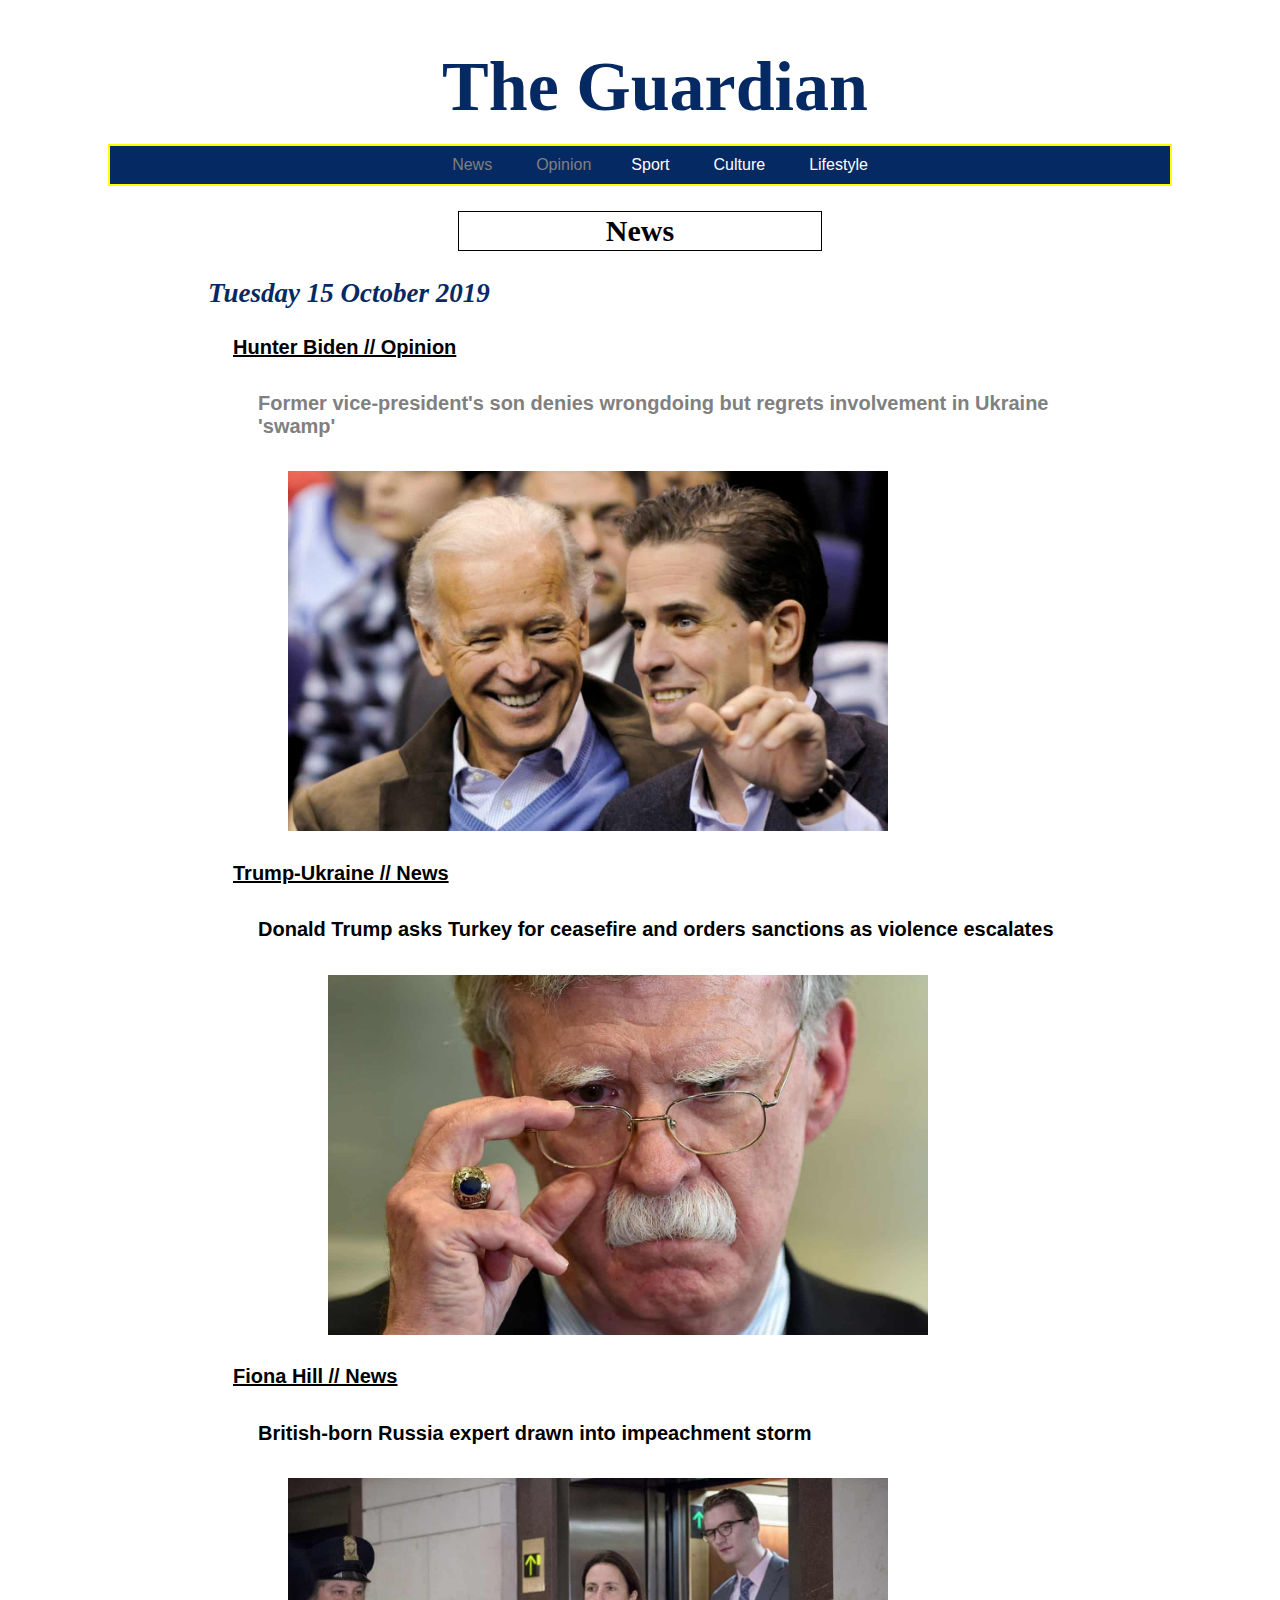
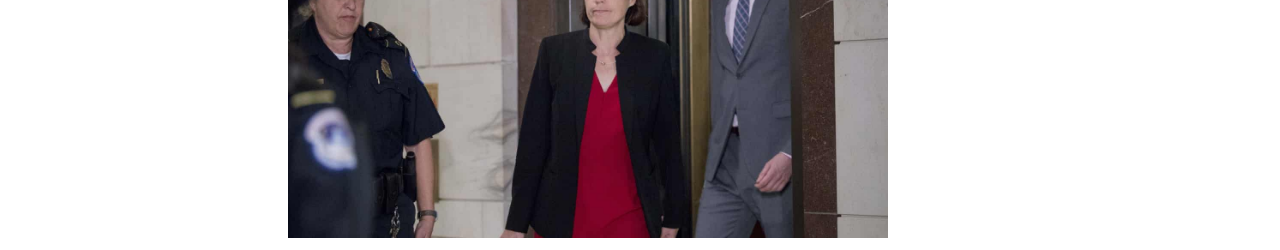
<file: index.html>
<!doctype html>
<html>
  <head>
    <title>The Guardian</title>
      <link rel="stylesheet" type="text/css" href="style.css">
  </head>
  <body>
    <header>
        <a href="index.html">
          <h1>The Guardian</h1>
        </a>

    <div class="navbar">
      <ul>
        <li><a href="index.html">News</a></li>
        <li><a href="opinion.html">Opinion</a>
        <li>Sport</li>
        <li>Culture</li>
        <li>Lifestyle</li>
      </ul>
    </div>
  </header>

    <div class="news" >
    <h2> News </h2>
    <h3> Tuesday 15 October 2019 </h3>
    </div>
      <div class="firstnews">
        <h4> Hunter Biden // Opinion </h4>
        <h5> <a href="article.html"> Former vice-president's son denies wrongdoing but regrets involvement in Ukraine 'swamp'</a></h5>
        <img class ="homeslides" src="HunterBiden.jpg">
      </div>

      <div class="secondnews">
        <h4> Trump-Ukraine // News </h4>
        <h5> Donald Trump asks Turkey for ceasefire and orders sanctions as violence escalates</h5>
        <figure>
        <img src="Trump-Ukraine.jpg">


      </div>

      <div class="thirdnews">
        <h4>Fiona Hill // News </h4>
        <h5> British-born Russia expert drawn into impeachment storm</h5>
        <img class ="homeslides" src="FionaHill.jpg">
      </div>

  </body>
</html>
</file>
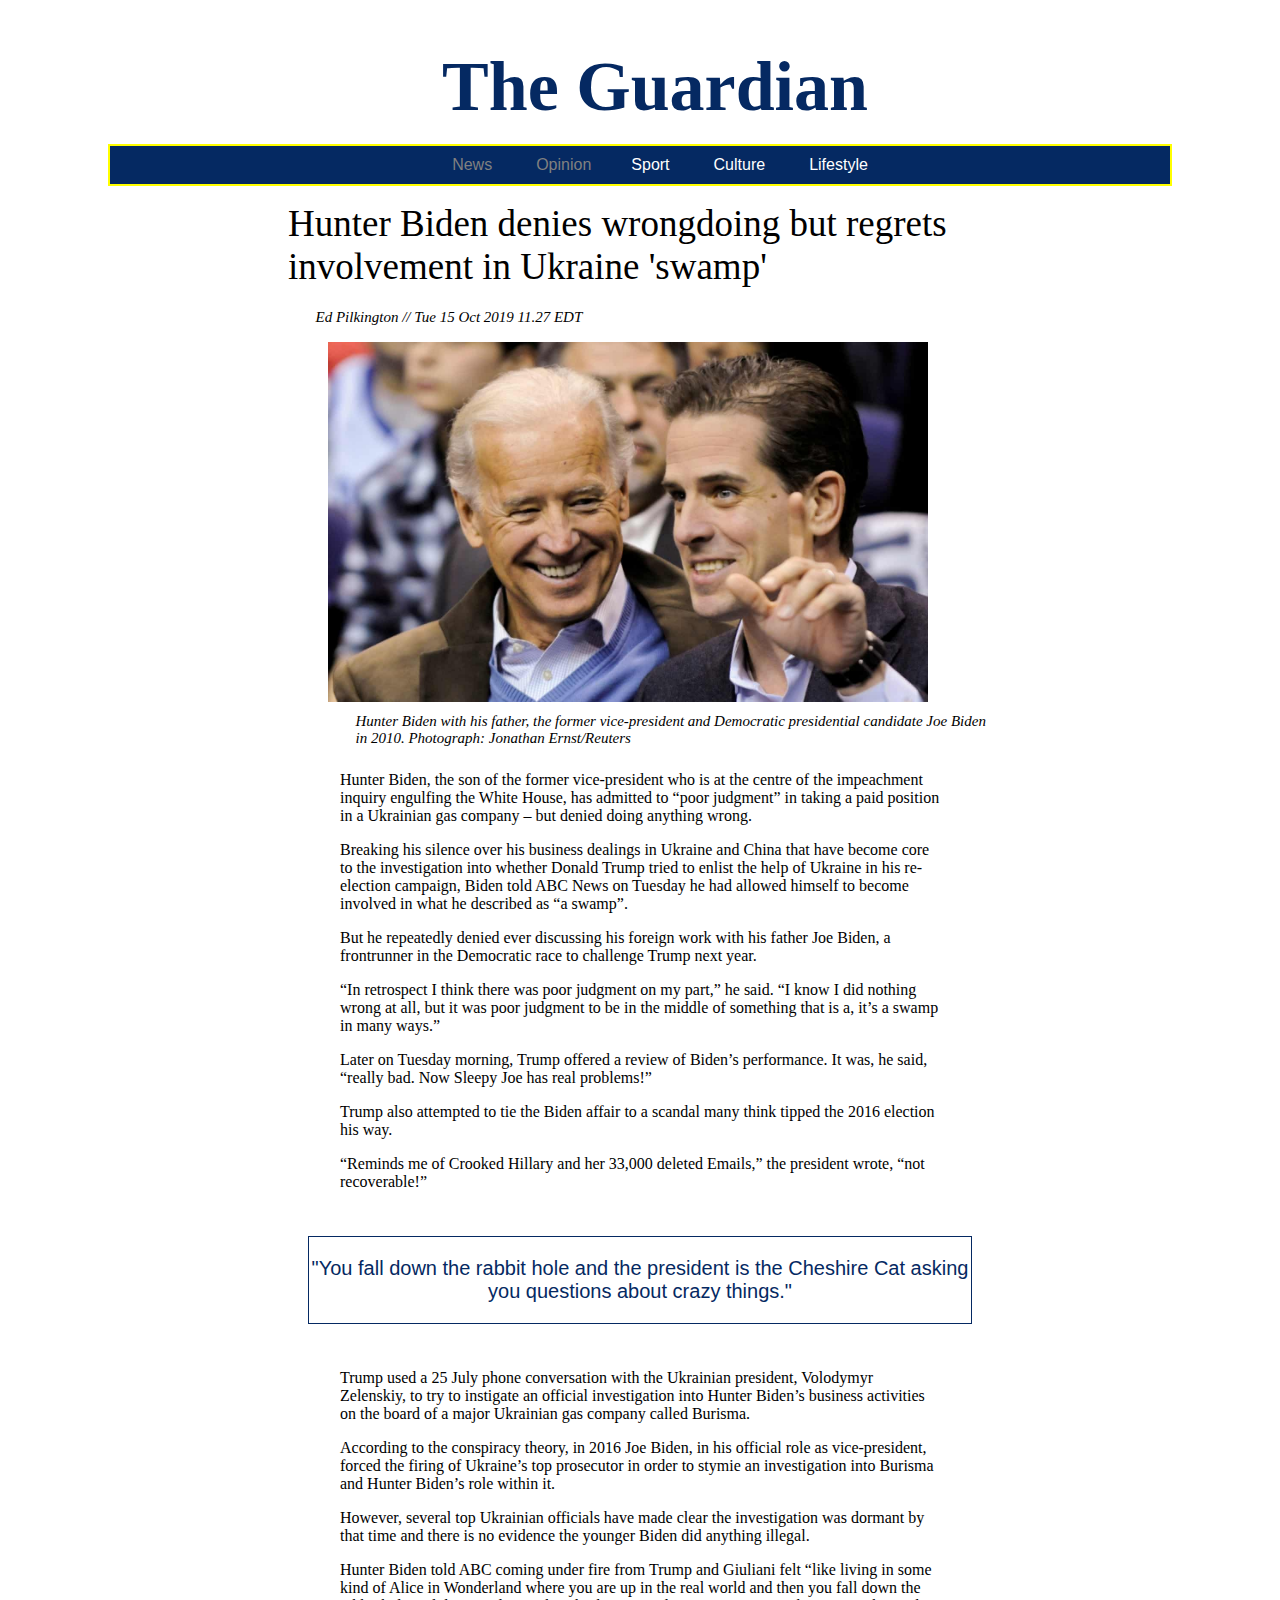
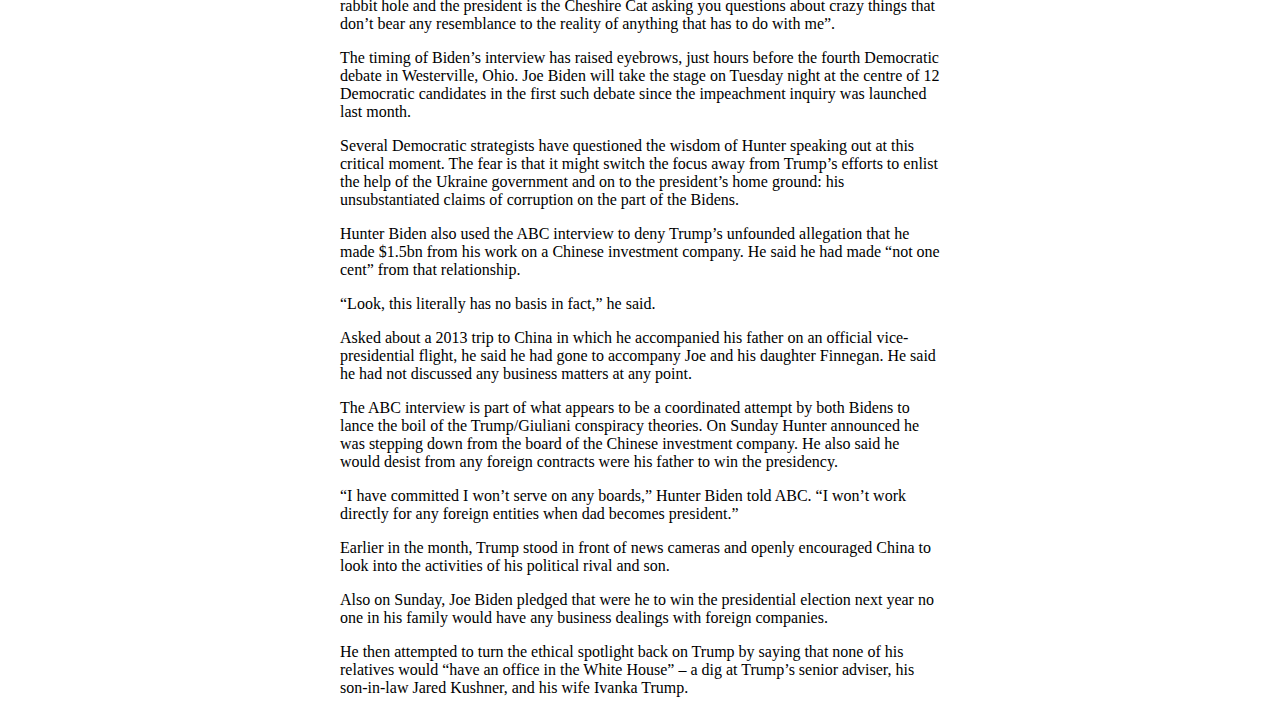
<file: article.html>
<!doctype html>
<html>
  <head>
    <title>The Guardian</title>
      <link rel="stylesheet" type="text/css" href="style.css">
  </head>
  <body>
    <div class=main>
      <a href="index.html">
        <h1>The Guardian</h1>
      </a>
    </div class=main>
    <div class="navbar">
      <ul>
        <li><a href="index.html">News</a></li>
        <li><a href="opinion.html">Opinion</a>
        <li>Sport</li>
        <li>Culture</li>
        <li>Lifestyle</li>
      </ul>
    </div>

    <div class="headline"> Hunter Biden denies wrongdoing but regrets involvement in Ukraine 'swamp' </div>

    <byline> Ed Pilkington // Tue 15 Oct 2019 11.27 EDT </byline>

      <figure>
      <img class ="homeslides" src="HunterBiden.jpg">
      <figcaption>Hunter Biden with his father, the former vice-president and Democratic presidential candidate Joe Biden in 2010. Photograph: Jonathan Ernst/Reuters</figcaption>
    </figure>

        <p> Hunter Biden, the son of the former vice-president who is at the centre of the impeachment inquiry engulfing the White House, has admitted to “poor judgment” in taking a paid position in a Ukrainian gas company – but denied doing anything wrong.</p>

        <p>Breaking his silence over his business dealings in Ukraine and China that have become core to the investigation into whether Donald Trump tried to enlist the help of Ukraine in his re-election campaign, Biden told ABC News on Tuesday he had allowed himself to become involved in what he described as “a swamp”. </p>

        <p>But he repeatedly denied ever discussing his foreign work with his father Joe Biden, a frontrunner in the Democratic race to challenge Trump next year. </p>

        <p>“In retrospect I think there was poor judgment on my part,” he said. “I know I did nothing wrong at all, but it was poor judgment to be in the middle of something that is a, it’s a swamp in many ways.” </p>

        <p>Later on Tuesday morning, Trump offered a review of Biden’s performance. It was, he said, “really bad. Now Sleepy Joe has real problems!” </p>

        <p>Trump also attempted to tie the Biden affair to a scandal many think tipped the 2016 election his way.</p>

        <p>“Reminds me of Crooked Hillary and her 33,000 deleted Emails,” the president wrote, “not recoverable!”</p>

         <blockquote> "You fall down the rabbit hole and the president is the Cheshire Cat asking you questions about crazy things." </blockquote>

        <p> Trump used a 25 July phone conversation with the Ukrainian president, Volodymyr Zelenskiy, to try to instigate an official investigation into Hunter Biden’s business activities on the board of a major Ukrainian gas company called Burisma.</p>

        <p>According to the conspiracy theory, in 2016 Joe Biden, in his official role as vice-president, forced the firing of Ukraine’s top prosecutor in order to stymie an investigation into Burisma and Hunter Biden’s role within it.</p>

        <p>However, several top Ukrainian officials have made clear the investigation was dormant by that time and there is no evidence the younger Biden did anything illegal.</p>

        <p>Hunter Biden told ABC coming under fire from Trump and Giuliani felt “like living in some kind of Alice in Wonderland where you are up in the real world and then you fall down the rabbit hole and the president is the Cheshire Cat asking you questions about crazy things that don’t bear any resemblance to the reality of anything that has to do with me”.</p>

        <p>The timing of Biden’s interview has raised eyebrows, just hours before the fourth Democratic debate in Westerville, Ohio. Joe Biden will take the stage on Tuesday night at the centre of 12 Democratic candidates in the first such debate since the impeachment inquiry was launched last month.</p>

        <p>Several Democratic strategists have questioned the wisdom of Hunter speaking out at this critical moment. The fear is that it might switch the focus away from Trump’s efforts to enlist the help of the Ukraine government and on to the president’s home ground: his unsubstantiated claims of corruption on the part of the Bidens.</p>

        <p>Hunter Biden also used the ABC interview to deny Trump’s unfounded allegation that he made $1.5bn from his work on a Chinese investment company. He said he had made “not one cent” from that relationship.</p>

        <p>“Look, this literally has no basis in fact,” he said.</p>

        <p>Asked about a 2013 trip to China in which he accompanied his father on an official vice-presidential flight, he said he had gone to accompany Joe and his daughter Finnegan. He said he had not discussed any business matters at any point.</p>

        <p>The ABC interview is part of what appears to be a coordinated attempt by both Bidens to lance the boil of the Trump/Giuliani conspiracy theories. On Sunday Hunter announced he was stepping down from the board of the Chinese investment company. He also said he would desist from any foreign contracts were his father to win the presidency.</p>

        <p>“I have committed I won’t serve on any boards,” Hunter Biden told ABC. “I won’t work directly for any foreign entities when dad becomes president.”</p>

        <p>Earlier in the month, Trump stood in front of news cameras and openly encouraged China to look into the activities of his political rival and son.</p>

        <p>Also on Sunday, Joe Biden pledged that were he to win the presidential election next year no one in his family would have any business dealings with foreign companies.</p>

        <p>He then attempted to turn the ethical spotlight back on Trump by saying that none of his relatives would “have an office in the White House” – a dig at Trump’s senior adviser, his son-in-law Jared Kushner, and his wife Ivanka Trump. </p>

  </body>
</html>
</file>
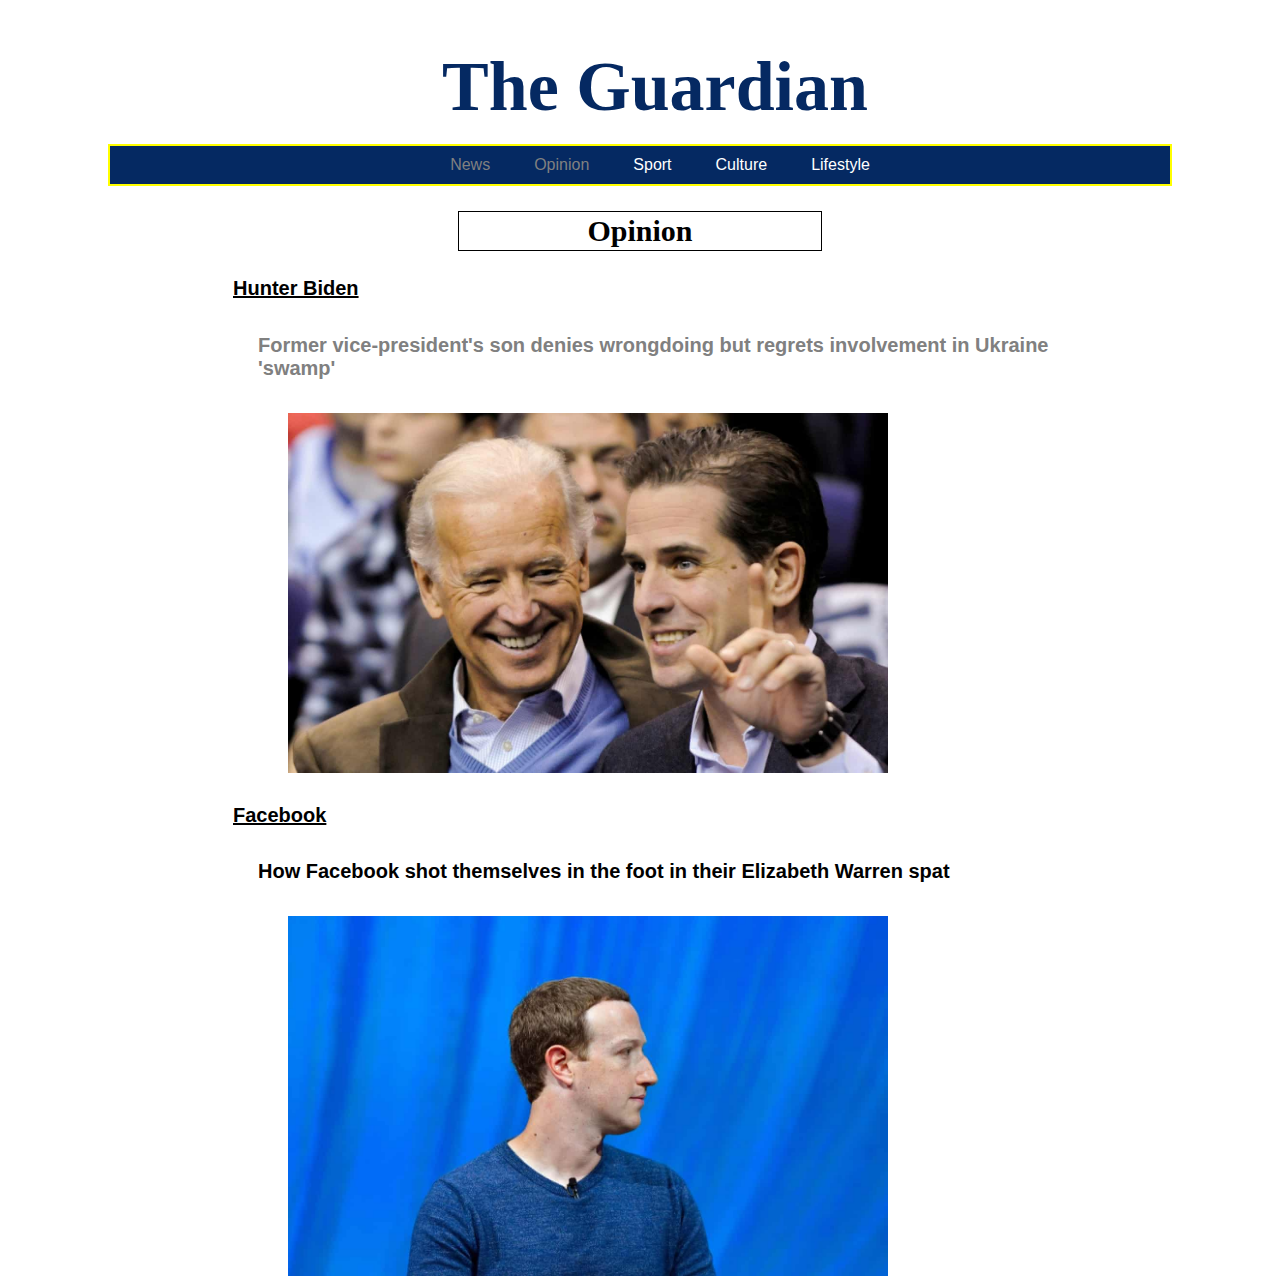
<file: opinion.html>
<!doctype html>
<html>
  <head>
    <title>The Guardian</title>
      <link rel="stylesheet" type="text/css" href="style.css">
  </head>
  <body>
    <div class=main>
      <a href="index.html">
        <h1>The Guardian</h1>
      </a>
    </div class=main>
    <div class="navbar">
      <ul>
        <li><a href="index.html">News</a></li>
        <li><a href="opinion.html">Opinion</a></li>
        <li>Sport</li>
        <li>Culture</li>
        <li>Lifestyle</li>
      </ul>
    </div class="navbar">

    <h2> Opinion </h2>

    <div class="firstnews">
      <h4> Hunter Biden </h4>
      <h5> <a href="article.html"> Former vice-president's son denies wrongdoing but regrets involvement in Ukraine 'swamp'</a></h5>
      <img src="HunterBiden.jpg">
    </div>
    <h4> Facebook </h4>
    <h5> How Facebook shot themselves in the foot in their Elizabeth Warren spat </h5>
<img src="facebook.jpg">



  </body>
</html>
</file>
<file: style.css>
body {
  background-color: white;
}

.headline {
  margin-left: 100px;
  color: black;
  font-size: 37px;
  align: center;
  margin-left: 280px;
  margin-right:250px;
  padding-bottom: 20px;
}

byline {
  padding: 0.5em;
  margin-left: 300px;
  margin-right: 225px;
  font-style: italic;
  font-size: 15px;
}


h1 {

  color: #052962;
  font-size: 70px;
  padding-left: 30px;
  height: 50px;
  width: auto;
  text-align: center;


}

h2 {

  margin-left: 450px;
  margin-right:450px;
  border-style: solid;
  border-width: thin;
  text-align: center;
  padding: 2px;
  font-size: 30px;
  color: black;


}

h3 {
  margin-left: 200px;
  margin-right:200px;
  color: #052962;
  font-size: 27px;
  font-style: italic;


}

h4 {
  margin-left: 225px;
  margin-right:200px;
  text-align: left;
  text-decoration: underline;
  font-size: 20px;
  color: black;
  font-family: 'Open Sans', sans-serif;

}

h5{
  margin-left: 250px;
  margin-right:200px;
  text-align: left;
  color: black;
  font-size: 20px;
  font-family: 'Open Sans', sans-serif;

}

img {
  width: 40%;
  height: auto;
  width: 600px;
  align: center;
  margin-left: 280px;
  margin-right: 225px;

}

figcaption {
  padding: 0.5em;
  margin-left: 300px;
  margin-right: 225px;
  font-style: italic;
  font-size: 15px;

}


p {
    width: 600px;
    margin-left: auto;
    margin-right: auto;
}

blockquote {
  margin-left: 300px;
  margin-right: 300px;
  margin-top: 45px;
  margin-bottom: 45px;
  padding-top: 20px;
  padding-bottom: 20px;
  color: #052962;
  text-align: center;
  font-size: 20px;
  font-family: 'Open Sans', sans-serif;
  border-style: solid;
  border-width: thin;

}

ul {

  background-color: #052962;
  margin-left: 100px;
  margin-right:100px;
  color: white;
  text-align: center;
  border-style: solid;
  border-width: 2px;
  border-color: yellow;

}


li {

  display: inline-block;
  font-family: 'Montserrat', sans-serif;
  padding: 10px 20px 10px 20px;

}


/* unvisited link */
a:link {
  color: gray;
	text-decoration: none;
}

/* visited link */
a:visited {
  color: gray;
	text-decoration: none;
}

/* selected link */
a:active {
  color: yellow;
	text-decoration: underline;
}
</file>
